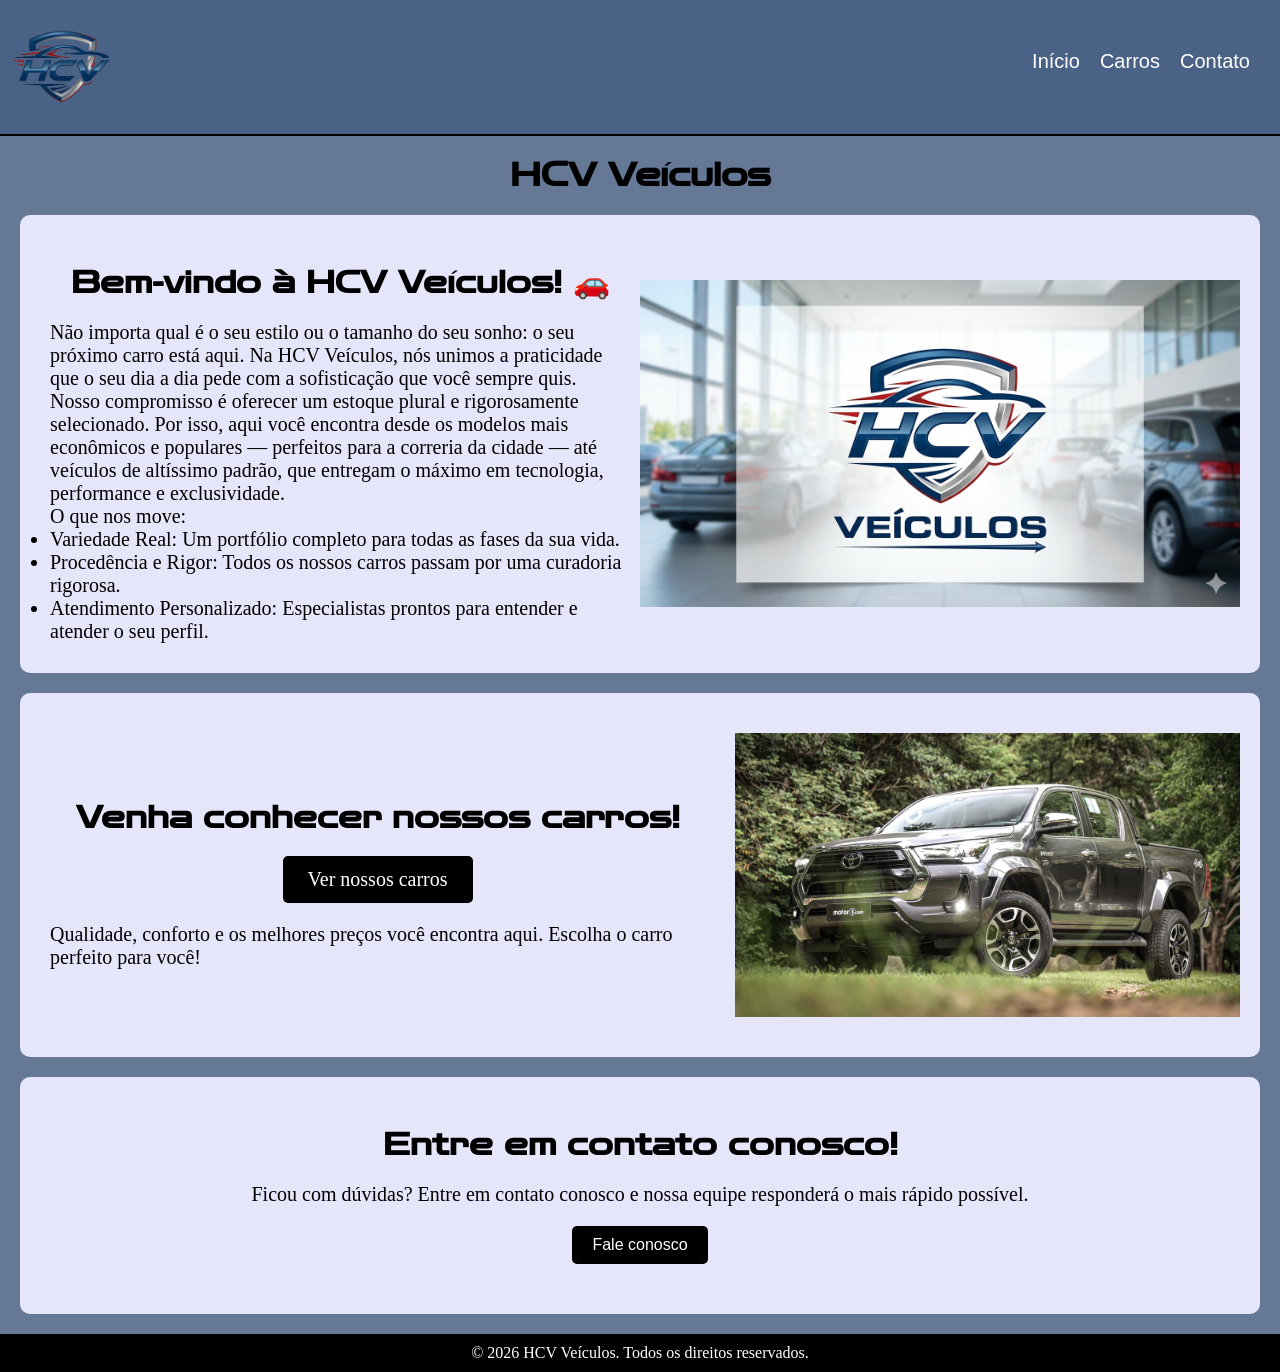
<file: index.html>
<!DOCTYPE html>
<html lang="pt-br">
<head>
    <meta charset="UTF-8">
    <meta name="viewport" content="width=device-width, initial-scale=1.0">
    <title>Projeto Front-End</title>
    <link rel="preconnect" href="https://fonts.googleapis.com">
    <link rel="preconnect" href="https://fonts.gstatic.com" crossorigin>
    <link href="https://fonts.googleapis.com/css2?family=Zen+Dots&display=swap" rel="stylesheet">
    <link rel="stylesheet" href="style.css">
</head>
<body>

    <!-- NavBar -->
    <nav>
        <a href="index.html">
            <img src="logo.png" alt="Logo da empresa" class="logo">
        </a>
        <ul class="nav-links">
            <li><a href="index.html">Início</a></li>
            <li><a href="vendas.html">Carros</a></li>
            <li><a href="formulario.html">Contato</a></li>
        </ul>
    </nav>
    <h1>HCV Veículos</h1>
    

    <!-- Seção de apresentação -->
    <section class="apresentacao">
        <div class="texto">
            <h2>Bem-vindo à HCV Veículos! 🚗</h2>
            <p>Não importa qual é o seu estilo ou o tamanho do seu sonho: o seu próximo carro está aqui. Na HCV Veículos, nós unimos a praticidade que o seu dia a dia pede com a sofisticação que você sempre quis.</p>
            <p>Nosso compromisso é oferecer um estoque plural e rigorosamente selecionado. Por isso, aqui você encontra desde os modelos mais econômicos e populares — perfeitos para a correria da cidade — até veículos de altíssimo padrão, que entregam o máximo em tecnologia, performance e exclusividade.</p>
            <p>O que nos move:</p>
            <ul>
                <li>Variedade Real: Um portfólio completo para todas as fases da sua vida.</li>
                <li>Procedência e Rigor: Todos os nossos carros passam por uma curadoria rigorosa.</li>
                <li>Atendimento Personalizado: Especialistas prontos para entender e atender o seu perfil.</li>
            </ul>
        </div>
        <div>
            <img src="conssecionaria.png" alt="Imagem de carros">
        </div>
    </section>

    <!-- Seção de Carros-->
    
    <section class="secao-carros">
    <div class="texto">
        <h2>Venha conhecer nossos carros!</h2>

        <a href="vendas.html" class="btn-carros">Ver nossos carros</a>

        <p>
            Qualidade, conforto e os melhores preços você encontra aqui.
            Escolha o carro perfeito para você!
        </p>
    </div>

    <div class="imagem">
        <img src="hilux.jpg" alt="Carros à venda">
    </div>
</section>

    </section>

    <!-- Seção de contato -->
    <section>
    <div class="texto">
    <h2>Entre em contato conosco!</h2> 
    <p>Ficou com dúvidas? Entre em contato conosco e nossa equipe responderá o mais rápido possível.</p>
    <button><a href="formulario.html" class="btn-contato">Fale conosco</a></button>
    </section>



    <footer>
        <p>&copy; 2026 HCV Veículos. Todos os direitos reservados.</p>
    </footer>
</body>
</html>
</file>
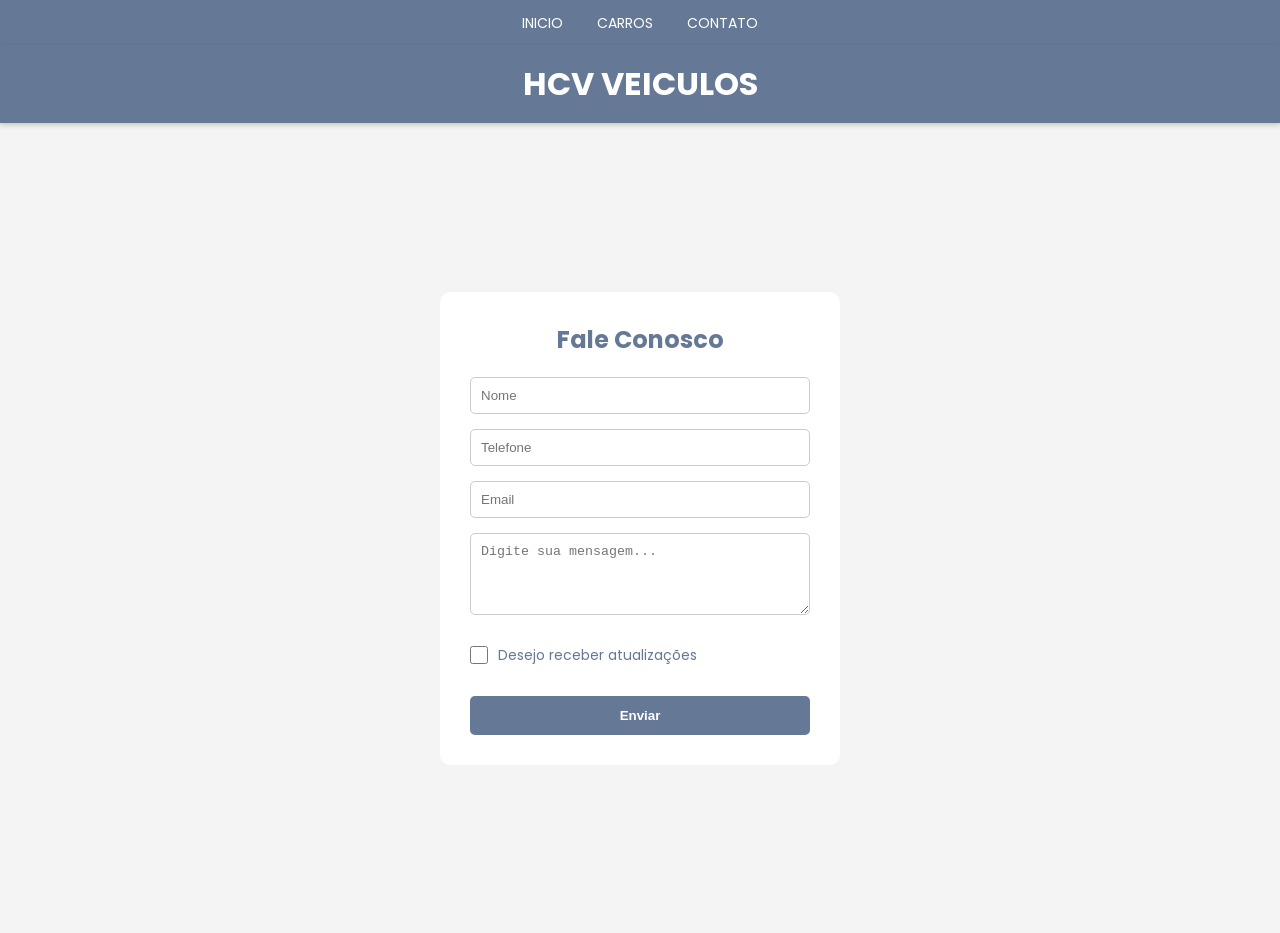
<file: formulario.html>
<!DOCTYPE html>
<html lang="pt-br">
<head>
  <meta charset="UTF-8">
  <meta name="viewport" content="width=device-width, initial-scale=1.0">
  <title>HCV Veiculos</title>

  <!-- Fontes -->
  <link href="https://fonts.googleapis.com/css2?family=Poppins&family=Roboto&display=swap" rel="stylesheet">

  <style>
    * {
      margin: 0;
      padding: 0;
      box-sizing: border-box;
    }

    body {
      font-family: 'Roboto', sans-serif;
      background: #f4f4f4;
    }
nav{
  background: #657895; /* mesma cor do header*/
  text-align: center;
  padding: 10px 0;
  font-family: 'poppins', sans-serif;
}
  nav a {
    color: white;/* letras brancas*/
    text-decoration: none;/* remove o sublinhado */
    margin: 0 15px;
    font-weigth:bold;
    text-transform: uppercase;
    font-size: 14px;
    transition: 0.3s;
  }

    nav a:hover {
      opacity: 0.7;
    }
    header {
      position: sticky;
      top: 0;
      background: #657895;
      color: white;
      padding: 15px;
      text-align: center;
      font-family: 'Poppins', sans-serif;
      box-shadow: 0 2px 5px rgba(0,0,0,0.2);
    }

    .container {
      display: grid;
      place-items: center;
      height: 90vh;
      padding: 20px;
    }

    .form-box {
      background: white;
      padding: 30px;
      border-radius: 10px;
      width: 100%;
      max-width: 400px;
      animation: aparecer 1s ease-in-out;
    }

    .form-box h2 {
      text-align: center;
      margin-bottom: 20px;
      color: #657895;
      font-family: 'Poppins', sans-serif;
    }

    form {
      display: flex;
      flex-direction: column;
      gap: 15px;
    }

    input, textarea {
      padding: 10px;
      border: 1px solid #ccc;
      border-radius: 5px;
      transition: 0.3s;
    }

    input:focus, textarea:focus {
      border-color: #657895;
      transform: scale(1.02);
      outline: none;
    }
.checkbox-group{
  display: flex;
  align-items: center;
  gap: 10px;
  margin: 15px 0;
  color: #657895;
  font-family: 'poppins',sans-serif;
  font-size: 14px;
}
    .checkbox-group input {
      width: 18px;
      height: 18px;
      cursor: pointer;
      accent-color: #657895;
    }
    
    button {
      padding: 12px;
      border: none;
      background: #657895;
      color: white;
      font-weight: bold;
      border-radius: 5px;
      cursor: pointer;
      transition: 0.3s;
    }

    button:hover {
      background: #4e627c;
      transform: scale(1.05);
    }

    @keyframes aparecer {
      from {
        opacity: 0;
        transform: translateY(20px);
      }
      to {
        opacity: 1;
        transform: translateY(0);
      }
    }

    @media (max-width: 600px) {
      .form-box {
        padding: 20px;
      }
    }

  </style>
</head>
<body> 
  <nav>
<a href="index.html">INICIO</a>
    <a href="vendas.html">CARROS</a>
    <a href="formulario.html">CONTATO</a>
  </nav>
  
  <header>
    <h1>HCV VEICULOS</h1>
  </header>

  <div class="container">
    <div class="form-box">
      <h2>Fale Conosco</h2>

      <form>
        <input type="text" placeholder="Nome" required>
        <input type="tel" placeholder="Telefone" required>
        <input type="email" placeholder="Email" required>
        <textarea rows="4" placeholder="Digite sua mensagem..." required></textarea>
        <div class="checkbox-group ">
         <input type= "checkbox" id="updates" name"updates">
          <label for="updates">Desejo receber atualizações</label>
        </div>
        <button type="submit">Enviar</button>
      </form>

    </div>
  </div>

</body>
</html>
</file>
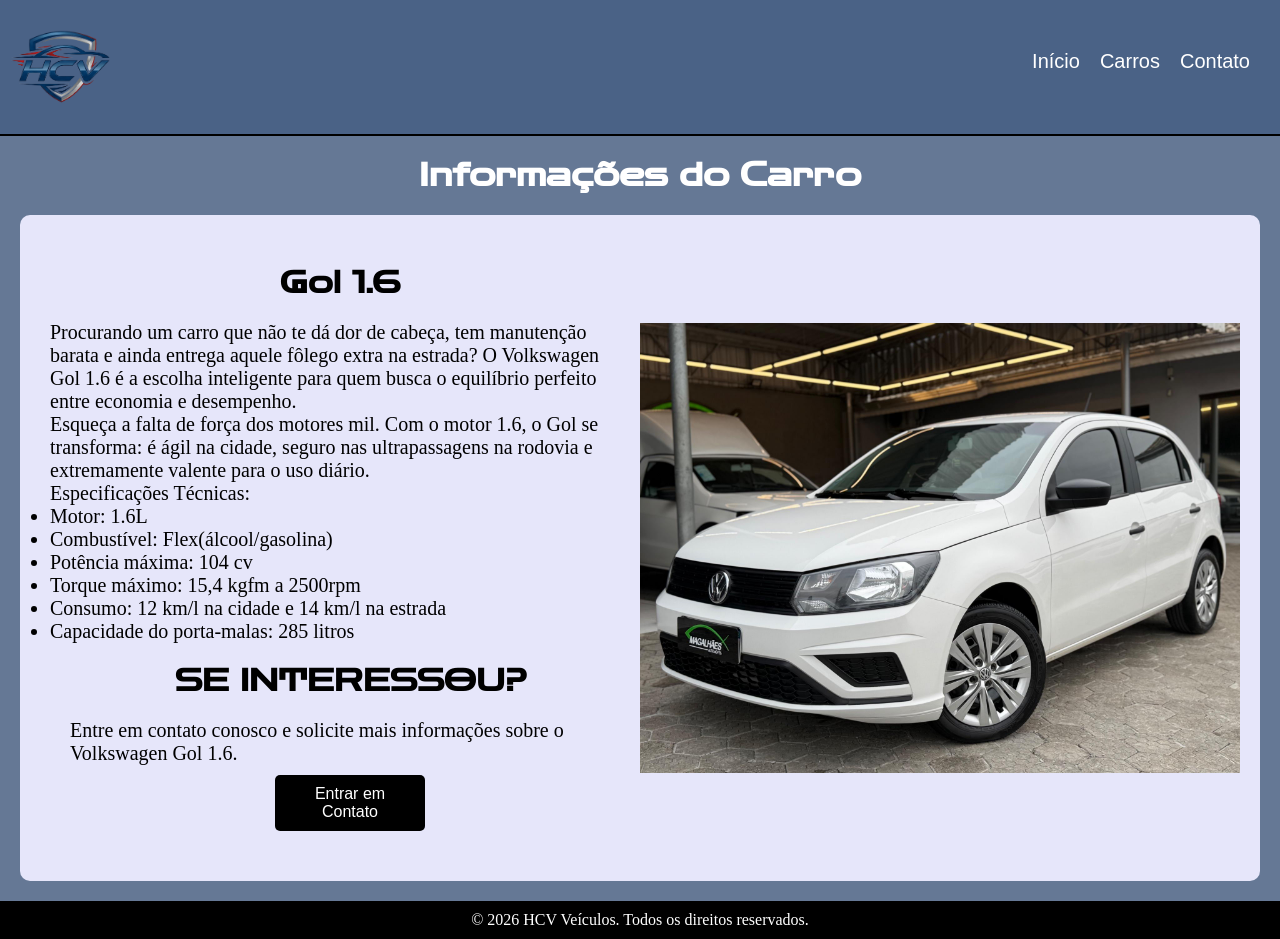
<file: infocar.html>
<!DOCTYPE html>
<html lang="pt-br">
<head>
    <meta charset="UTF-8">
    <meta name="viewport" content="width=device-width, initial-scale=1.0">
    <title>Informações</title>
    <link rel="stylesheet" href="style.css">
    <link rel="stylesheet" href="info.css">
    <link rel="preconnect" href="https://fonts.googleapis.com">
    <link rel="preconnect" href="https://fonts.gstatic.com" crossorigin>
    <link href="https://fonts.googleapis.com/css2?family=Zen+Dots&display=swap" rel="stylesheet">
</head>
<body>
    <!-- NavBar -->
    <nav>
            <a href="index.html">
                <img src="logo.png" alt="Logo da empresa" class="logo">
            </a>
            <ul class="nav-links">
                <li><a href="index.html">Início</a></li>
                <li><a href="vendas.html">Carros</a></li>
                <li><a href="formulario.html">Contato</a></li>
            </ul>
    </nav>

    <h1 style="color: white;">Informações do Carro</h1>

    <section class="car-info">
        <div class="texto">
            <h1>Gol 1.6</h1>
            <p>Procurando um carro que não te dá dor de cabeça, tem manutenção barata e ainda entrega aquele fôlego extra na estrada? O Volkswagen Gol 1.6 é a escolha inteligente para quem busca o equilíbrio perfeito entre economia e desempenho.</p>
            <p>Esqueça a falta de força dos motores mil. Com o motor 1.6, o Gol se transforma: é ágil na cidade, seguro nas ultrapassagens na rodovia e extremamente valente para o uso diário.</p>
            <p>Especificações Técnicas:</p>
            <ul>
                <li>Motor: 1.6L</li>
                <li>Combustível: Flex(álcool/gasolina)</li>
                <li>Potência máxima: 104 cv</li>
                <li>Torque máximo: 15,4 kgfm a 2500rpm</li>
                <li>Consumo: 12 km/l na cidade e 14 km/l na estrada</li>
                <li>Capacidade do porta-malas: 285 litros</li>
            </ul>
            <div class="proposta">
                <h2>SE INTERESSOU?</h2>
                <p>Entre em contato conosco e solicite mais informações sobre o Volkswagen Gol 1.6.</p>
                <button type="submit"><a href="formulario.html">Entrar em Contato</a></button>
            </div>  
        </div>
        <div class="imagem">
            <img src="gol.jpeg" alt="Imagem do Gol 1.6">
        </div>
    </section>
    
    <footer>
        <p>&copy; 2026 HCV Veículos. Todos os direitos reservados.</p>
    </footer>
</body>
</html>
</file>
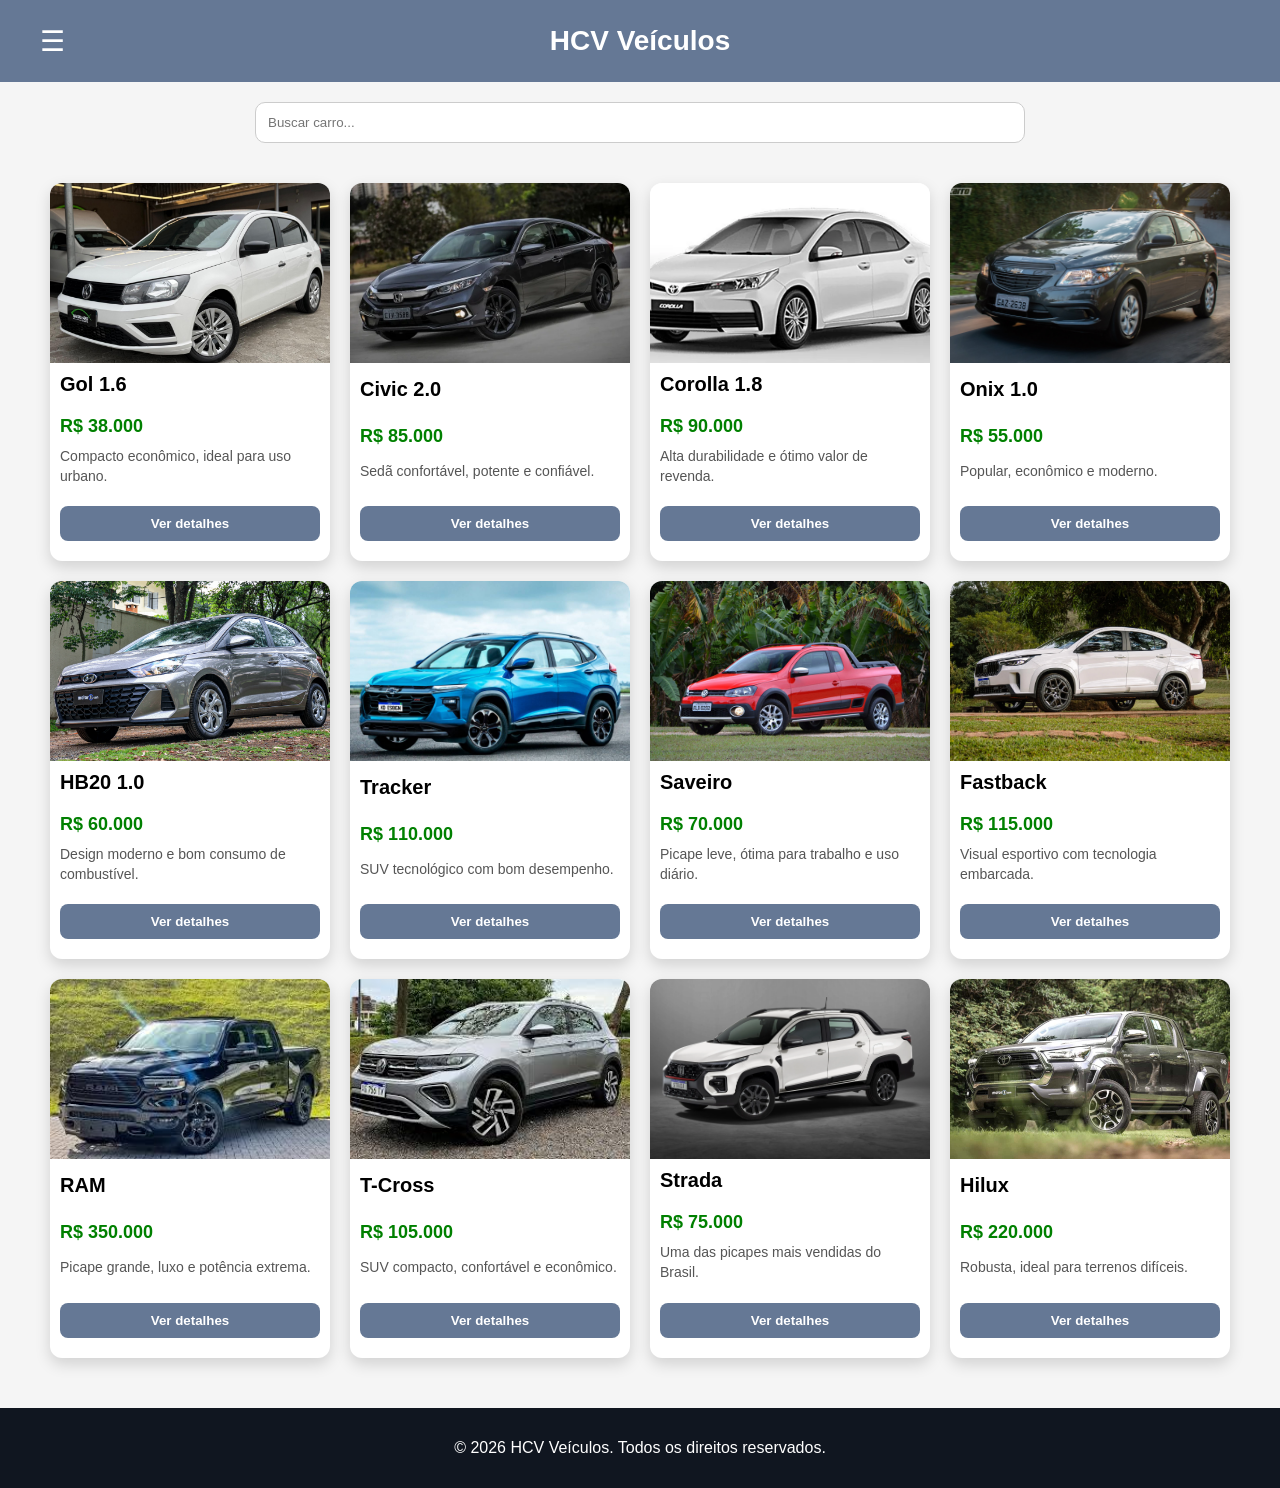
<file: vendas.html>
<!DOCTYPE html>
<html lang="pt-BR">
<head>
    <meta charset="UTF-8">
    <meta name="viewport" content="width=device-width, initial-scale=1.0">
    <title>Locamais</title>
    <link rel="stylesheet" href="vendas.css">
</head>
<body>

<header>
    <div class="nav">

       
        <input type="checkbox" id="menu-toggle">

        <label for="menu-toggle" class="menu-icon">
            ☰
        </label>

       
        <h1>HCV Veículos</h1>

      
        <nav class="menu">
            <ul>
                <li><a href="index.html">Início</a></li>
                <li><a href="vendas.html">Carros</a></li>
                <li><a href="formulario.html">Contato</a></li>
            </ul>
        </nav>

    </div>
</header>

</header>

<div class="busca">
    <input type="text" placeholder="Buscar carro...">
</div>

<main class="container">

    <div class="card">
        <img src="gol.jpeg" alt="Gol">
        <h2>Gol 1.6</h2>
        <p>R$ 38.000</p>
        <span>Compacto econômico, ideal para uso urbano.</span>
        <button><a href="infocar.html">Ver detalhes</a></button>
    </div>

    <div class="card">
        <img src="civic.webp" alt="Civic">
        <h2>Civic 2.0</h2>
        <p>R$ 85.000</p>
        <span>Sedã confortável, potente e confiável.</span>
         <button>Ver detalhes</button>
    </div>

    <div class="card">
        <img src="corolla.webp" alt="Corolla">
        <h2>Corolla 1.8</h2>
        <p>R$ 90.000</p>
        <span>Alta durabilidade e ótimo valor de revenda.</span>
         <button>Ver detalhes</button>
    </div>

    <div class="card">
        <img src="Onix.jpg" alt="Onix">
        <h2>Onix 1.0</h2>
        <p>R$ 55.000</p>
        <span>Popular, econômico e moderno.</span>
         <button>Ver detalhes</button>
    </div>

    <div class="card">
        <img src="hb20.webp" alt="HB20">
        <h2>HB20 1.0</h2>
        <p>R$ 60.000</p>
        <span>Design moderno e bom consumo de combustível.</span>
         <button>Ver detalhes</button>
    </div>

    <div class="card">
        <img src="tracker.jpg" alt="Tracker">
        <h2>Tracker</h2>
        <p>R$ 110.000</p>
        <span>SUV tecnológico com bom desempenho.</span>
         <button>Ver detalhes</button>
    </div>

    <div class="card">
        <img src="saveiro.jpg" alt="Saveiro">
        <h2>Saveiro</h2>
        <p>R$ 70.000</p>
        <span>Picape leve, ótima para trabalho e uso diário.</span>
         <button>Ver detalhes</button>
    </div>

    <div class="card">
        <img src="fastback.webp" alt="Fastback">
        <h2>Fastback</h2>
        <p>R$ 115.000</p>
        <span>Visual esportivo com tecnologia embarcada.</span>
         <button>Ver detalhes</button>
    </div>

    <div class="card">
        <img src="ram.jpg" alt="RAM">
        <h2>RAM</h2>
        <p>R$ 350.000</p>
        <span>Picape grande, luxo e potência extrema.</span>
         <button>Ver detalhes</button>
    </div>

    <div class="card">
        <img src="tcross.jpg" alt="T-Cross">
        <h2>T-Cross</h2>
        <p>R$ 105.000</p>
        <span>SUV compacto, confortável e econômico.</span>
         <button>Ver detalhes</button>
    </div>

    <div class="card">
        <img src="strada.webp" alt="Strada">
        <h2>Strada</h2>
        <p>R$ 75.000</p>
        <span>Uma das picapes mais vendidas do Brasil.</span>
         <button>Ver detalhes</button>
    </div>

    <div class="card">
        <img src="hilux.jpg" alt="Hilux">
        <h2>Hilux</h2>
        <p>R$ 220.000</p>
        <span>Robusta, ideal para terrenos difíceis.</span>
         <button>Ver detalhes</button>
    </div>
</main>
<footer>
        <p>&copy; 2026 HCV Veículos. Todos os direitos reservados.</p>
</footer>
</body>
</html>
</file>
<file: style.css>
*{
    margin: 0;
    padding: 0;
    box-sizing: border-box;
}

body{
    background-color: #657895;
}

nav{
    background-color: #4a6286;
    padding: 10px;
    align-items: space-between;
    display: flex;
    justify-content: space-between;
    border-bottom: 2px solid black;
}

.nav-links{
    list-style: none;
    display: flex;
    gap: 20px;
    margin-right: 20px;
    margin-top: 40px;
    font-size: 20px;
    font-family: 'Montserrat', sans-serif;
    text-decoration: solid;
}

.nav-links a{
    color: white;
    text-decoration: none;
    transition: color 0.3s ease;
}

.logo{
    width: 100px;
}

h1, h2{
    text-align: center;
    font-family: 'Zen Dots';
    color: black;
    margin: 20px 0;
}


.secao-carros {
    display: flex;
    align-items: center;
    justify-content: space-between;
    gap: 20px;
}


.secao-carros img {
    width: 100%;
    max-width: 600px;
    height: auto;
}


@media (max-width: 768px) {
    .secao-carros {
        flex-direction: column; 
        text-align: center;
    }

    .secao-carros img {
        max-width: 100%;
    }
}

.btn-carros {
    display: block; 
    margin: 15px auto 20px; 
    width: fit-content; 
    padding: 12px 25px;
    background-color: #000;
    color: #fff;
    text-decoration: none;
    border-radius: 5px;
    transition: 0.3s;
}

.btn-carros:hover {
    background-color: #444;
}

section{
    background-color: lavender;
    border-radius: 10px;
    margin: 20px;
    padding: 20px;
    display: flex;
    flex-direction: row;
    align-items: center;
    animation: deslizar 1s ease-in-out;
}

.texto{
    max-width: 800px;
    margin: 0 auto;
    color: black;
    font-size: 1.25rem;
    padding: 10px;
}

img{
    display: block;
    margin: 20px auto;
    width: 600px;
    padding: auto;
}

button{
    display: block;
    margin: 20px auto;
    padding: 10px 20px;
    background-color: #000;
    color: #fff;
    border: none;
    border-radius: 5px;
    font-size: 1rem;
    cursor: pointer;
    transition: background-color 0.3s ease;
}

button:hover{
    background-color: #444;
}

button a{
    color: white;
    text-decoration: none;
}

footer{
    background-color: black;
    color: white;
    text-align: center;
    padding: 10px;
    display: absolute;
    bottom: 0;
}

@keyframes deslizar{
    from {
        transform: translateY(20px);
        opacity: 0;
    }
    to {
        transform: translateY(0);
        opacity: 1;
    }
}

@media (max-width: 600px) {
    .nav-links {
        flex-direction: column;
        gap: 10px;
        margin-top: 20px;
    }

    .logo {
        width: 80px;
    }

    h1 {
        font-size: 24px;
    }

    h2 {
        font-size: 20px;
    }

    section{
        flex-direction: column;
        text-align: center;
    }

    .texto {
        font-size: 1rem;
    }

    img {
        width: 100%;
        height: auto;
    }
}

@media (max-width: 400px) {
    .nav-links {
        flex-direction: column;
        gap: 10px;
        margin-top: 20px;
    }

    .logo {
        width: 60px;
    }

    h1 {
        font-size: 20px;
    }

    h2 {
        font-size: 18px;
    }

    .texto {
        font-size: 0.9rem;
    }

    img {
        width: 100%;
        height: auto;
    }
}
</file>
<file: info.css>
.car-info {
    display: flex;
    margin-top: 20px;
}

.proposta {
    margin-left: 20px;
    display: flex;
    flex-direction: column;
    align-items: center;
}

textarea {
    width: 100%;
    height: 200px;
    padding: 10px;
    font-size: 16px;
    border: 1px solid #ccc;
    border-radius: 5px;
    resize: none;
    animation: pulso 2.6s ease-in-out infinite;
}

input[type="number"] {
    width: 100%;
    padding: 10px;
    font-size: 16px;
    border: 1px solid #ccc;
    border-radius: 5px;
    margin-top: 10px;
}

button {
    width: 150px;
    margin-top: 10px;
    padding: 10px 20px;
    font-size: 16px;
    color: white;
    background-color: black;
    border: none;
    border-radius: 5px;
    cursor: pointer;
}

@keyframes pulso {
    0%,
    100% {
        transform: translateY(0) scale(1);
        box-shadow: 0 16px 40px rgba(0, 0, 0, 0.35);
    }
    50% {
        transform: translateY(-7px) scale(1.02);
        box-shadow: 0 22px 50px rgba(0, 0, 0, 0.45);
    }
    
}

/* Tablets */

@media (max-width: 768px) {
    .car-info {
        flex-direction: column;
        align-items: center;
    }

    .proposta {
        margin-left: 0;
        margin-top: 20px;
    }

    img {
        width: 100%;
        max-width: 400px;
    }
}

/* Celulares */
@media (max-width: 480px) {
    .car-info {
        flex-direction: column;
        align-items: center;
    }

    .proposta {
        margin-left: 0;
        margin-top: 20px;
    }

    img {
        width: 100%;
        max-width: 300px;
    }
}
</file>
<file: vendas.css>
body {
    margin: 0;
    font-family: Arial, sans-serif;
    background-color: #f5f5f5;
}


header {
    background-color: #657895;
    padding: 25px 20px;
    position: relative;
}


.nav {
    display: flex;
    justify-content: center;
    align-items: center;
    position: relative;
}

.nav h1 {
    color: white;
    margin: 0;
    font-size: 28px;
}


#menu-toggle {
    display: none;
}


.menu-icon {
    position: absolute;
    left: 20px;
    font-size: 28px;
    color: white;
    cursor: pointer;
}


.menu {
    position: absolute;
    top: 80px;
    left: 20px;
    background: white;
    border-radius: 10px;
    padding: 10px;
    display: none;
    box-shadow: 0 4px 10px rgba(0,0,0,0.2);
}


#menu-toggle:checked + .menu-icon + h1 + .menu {
    display: block;
}


.menu ul {
    list-style: none;
    padding: 0;
    margin: 0;
}

.menu li {
    margin: 10px 0;
}

.menu a {
    text-decoration: none;
    color: #333;
    font-weight: bold;
}

.menu a:hover {
    color: #657895;
}

.busca {
    text-align: center;
    margin: 20px;
}

.busca input {
    width: 60%;
    padding: 12px;
    border-radius: 10px;
    border: 1px solid #ccc;
}

.container {
    display: flex;
    flex-wrap: wrap;
    gap: 20px;
    padding: 20px;
    justify-content: center;
    align-items: stretch; 
}

.card {
    display: flex;
    flex-direction: column;
    justify-content: space-between; 
    background: white;
    width: 280px; 
    border-radius: 12px;
    overflow: hidden;
    box-shadow: 0 6px 15px rgba(0,0,0,0.15);
    transition: transform 0.3s ease;
    padding-bottom: 10px;
}

.card:hover {
    transform: scale(1.07);
}

.card img {
    width: 100%;
    height: 180px; 
    object-fit: cover;
}

.card h2 {
    font-size: 20px;
    margin: 10px;
}

.card p {
    margin: 10px;
    color: green;
    font-weight: bold;
    font-size: 18px;
}

.card span {
    display: block;
    margin: 0 10px 10px 10px;
    font-size: 14px;
    color: #555;
    line-height: 1.4;
}
.card button {
    margin: 10px;
    padding: 10px;
    border: none;
    background: #657895;
    color: white;
    border-radius: 8px;
    cursor: pointer;
    width: calc(100% - 20px);
    font-weight: bold;
}

.card button:hover {
    background: #4e5d73;
}

button a {
    color: white;
    text-decoration: none;
    display: block;
    width: 100%;
    height: 100%;
}

footer {
    background: #101620;
    color: white;
    text-align: center;
    padding: 15px;
    margin-top: 30px;
}

@media (max-width: 600px) {
    .card {
        width: 100%;
    }
}
</file>
